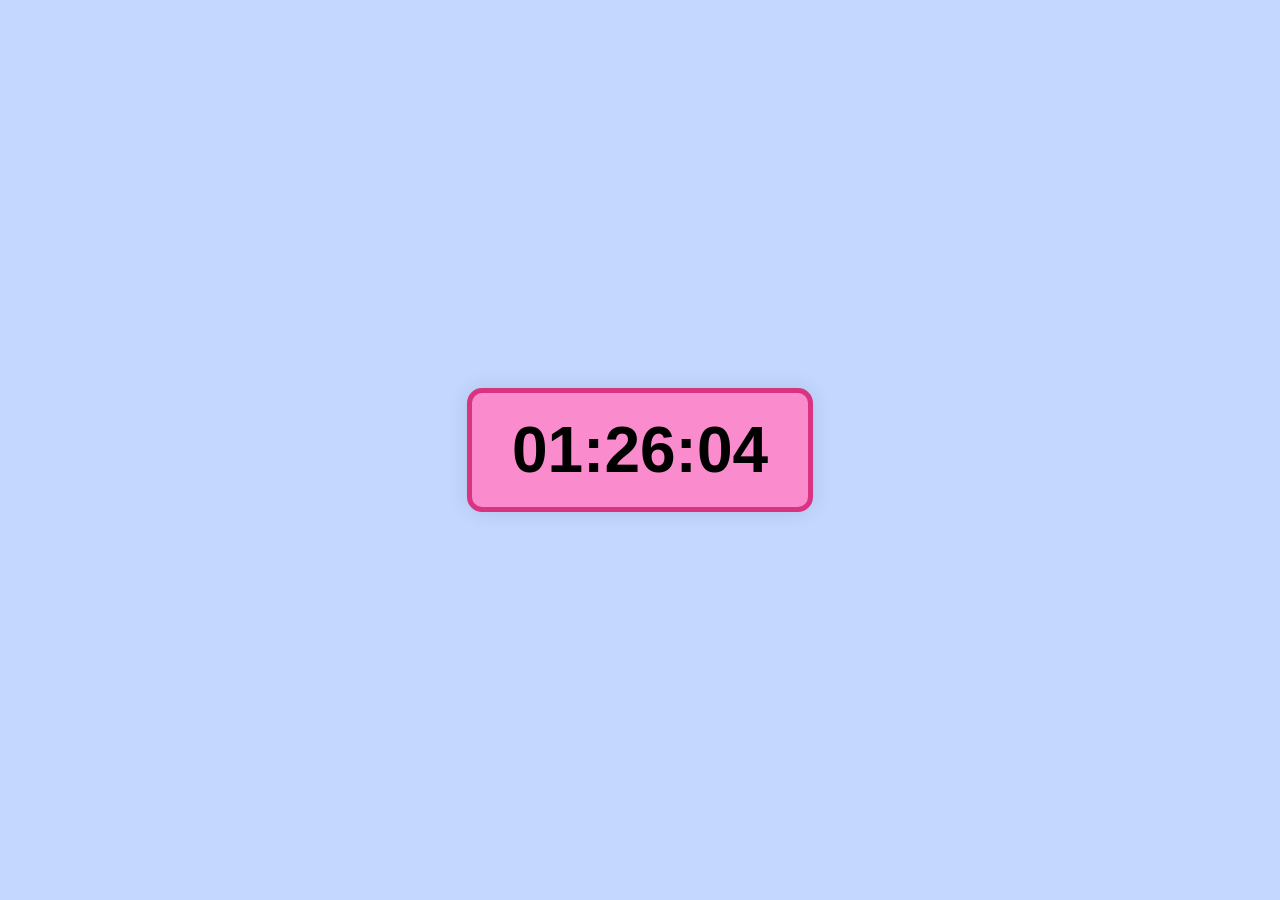
<file: projetos/relogio/index.html>
<!DOCTYPE html>
<html lang="pt-br">
<head>
    <meta charset="UTF-8">
    <meta name="viewport" content="width=device-width, initial-scale=1.0">
    <title>Relógio digital</title>
    <style>
        body {
            display: flex;
            justify-content: center;
            align-items: center;
            height: 100vh;
            background-color: azure;
            color: black;
            font-family: 'Lucida Sans', 'Lucida Sans Regular', 'Lucida Grande', 'Lucida Sans Unicode', Geneva, Verdana, sans-serif;
            margin: 0;
            background-color:   rgb(196, 216, 255);
        }

        .relogio-container {
            font-size: 4rem;
            font-weight: bold;
            padding: 20px 40px;
            border: 5px solid #d83481;
            border-radius: 15px;
            background-color: #fa8bcc;
            box-shadow: 0px 0px 20px rgba(0, 0, 0, 0.11);
        }
    </style>
</head>
<body>
    <div class="relogio-container" id="relogio"></div>

    <script>
        function atualizarRelogio() {
            const data = new Date();
            const horas = String(data.getHours()).padStart(2, '0');
            const minutos = String(data.getMinutes()).padStart(2,'0');
            const segundos = String(data.getSeconds()).padStart(2,'0');
            
            document.getElementById('relogio').textContent = `${horas}:${minutos}:${segundos}`;
        }

        //Atualiza o relógio a cada 1000 milisegundos (1 segundo)
        setInterval(atualizarRelogio, 1000)

        //Executa a função imediatamente ao carregar a página
        atualizarRelogio();
    </script>
</body>
</html>
</file>
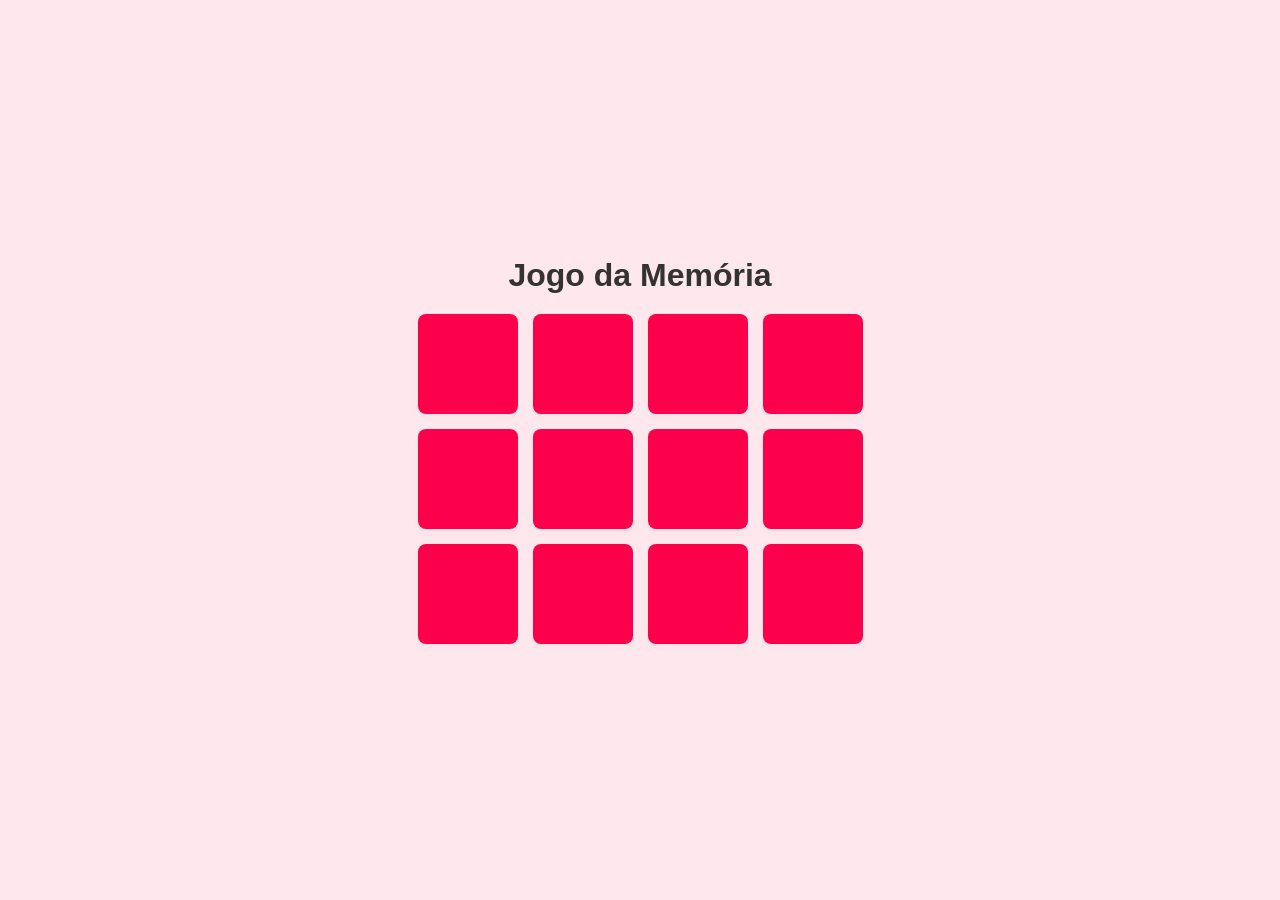
<file: projetos/jogo-de-memoria/jogo.html>
<!DOCTYPE html>
<html lang="pt-br">
<head>
    <meta charset="UTF-8">
    <meta name="viewport" content="width=device-width, initial-scale=1.0">
    <title>Puzzle</title>
    <link rel="stylesheet" href="style.css">
</head>
<body>
    <main class="jogo-container">
        <h1>Jogo da Memória</h1>
        <div id="tabuleiro" class="tabuleiro"></div>
    </main>

    <script src="script.js"></script>

</body>
</html>
</file>
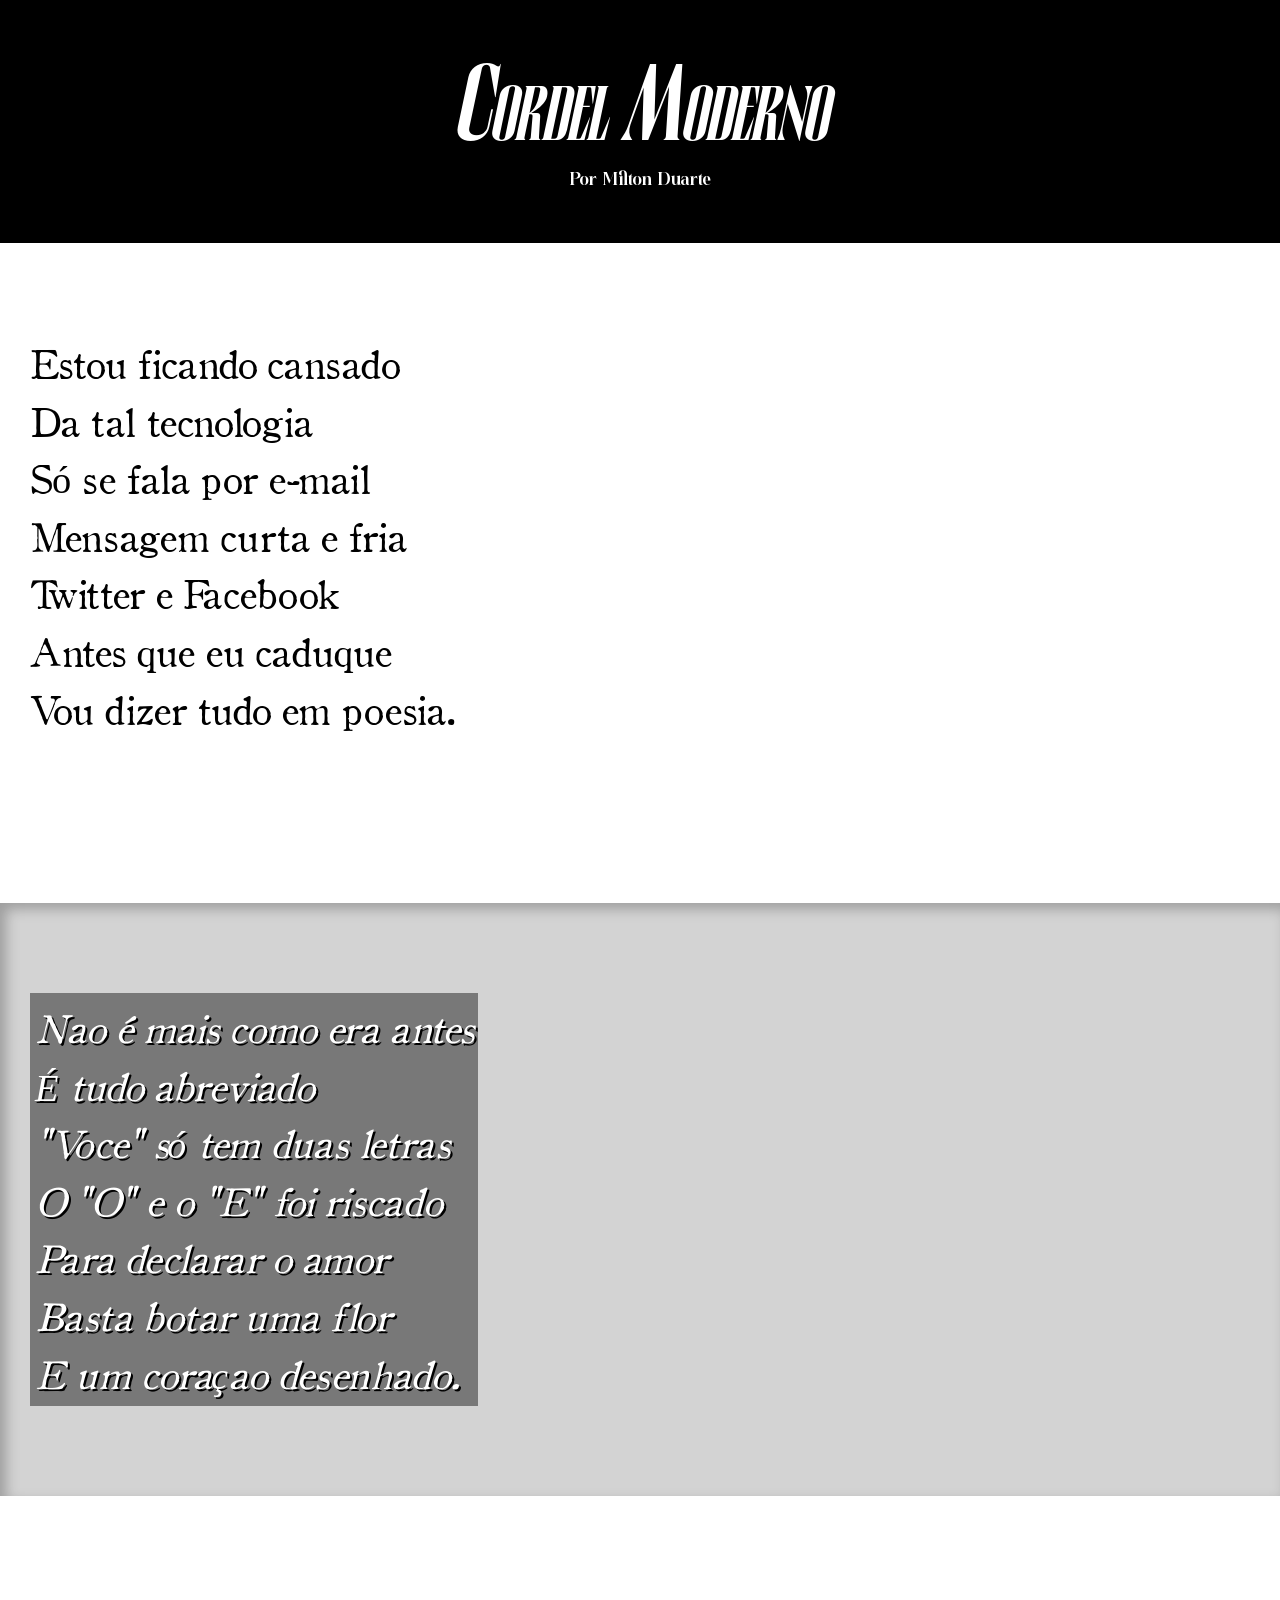
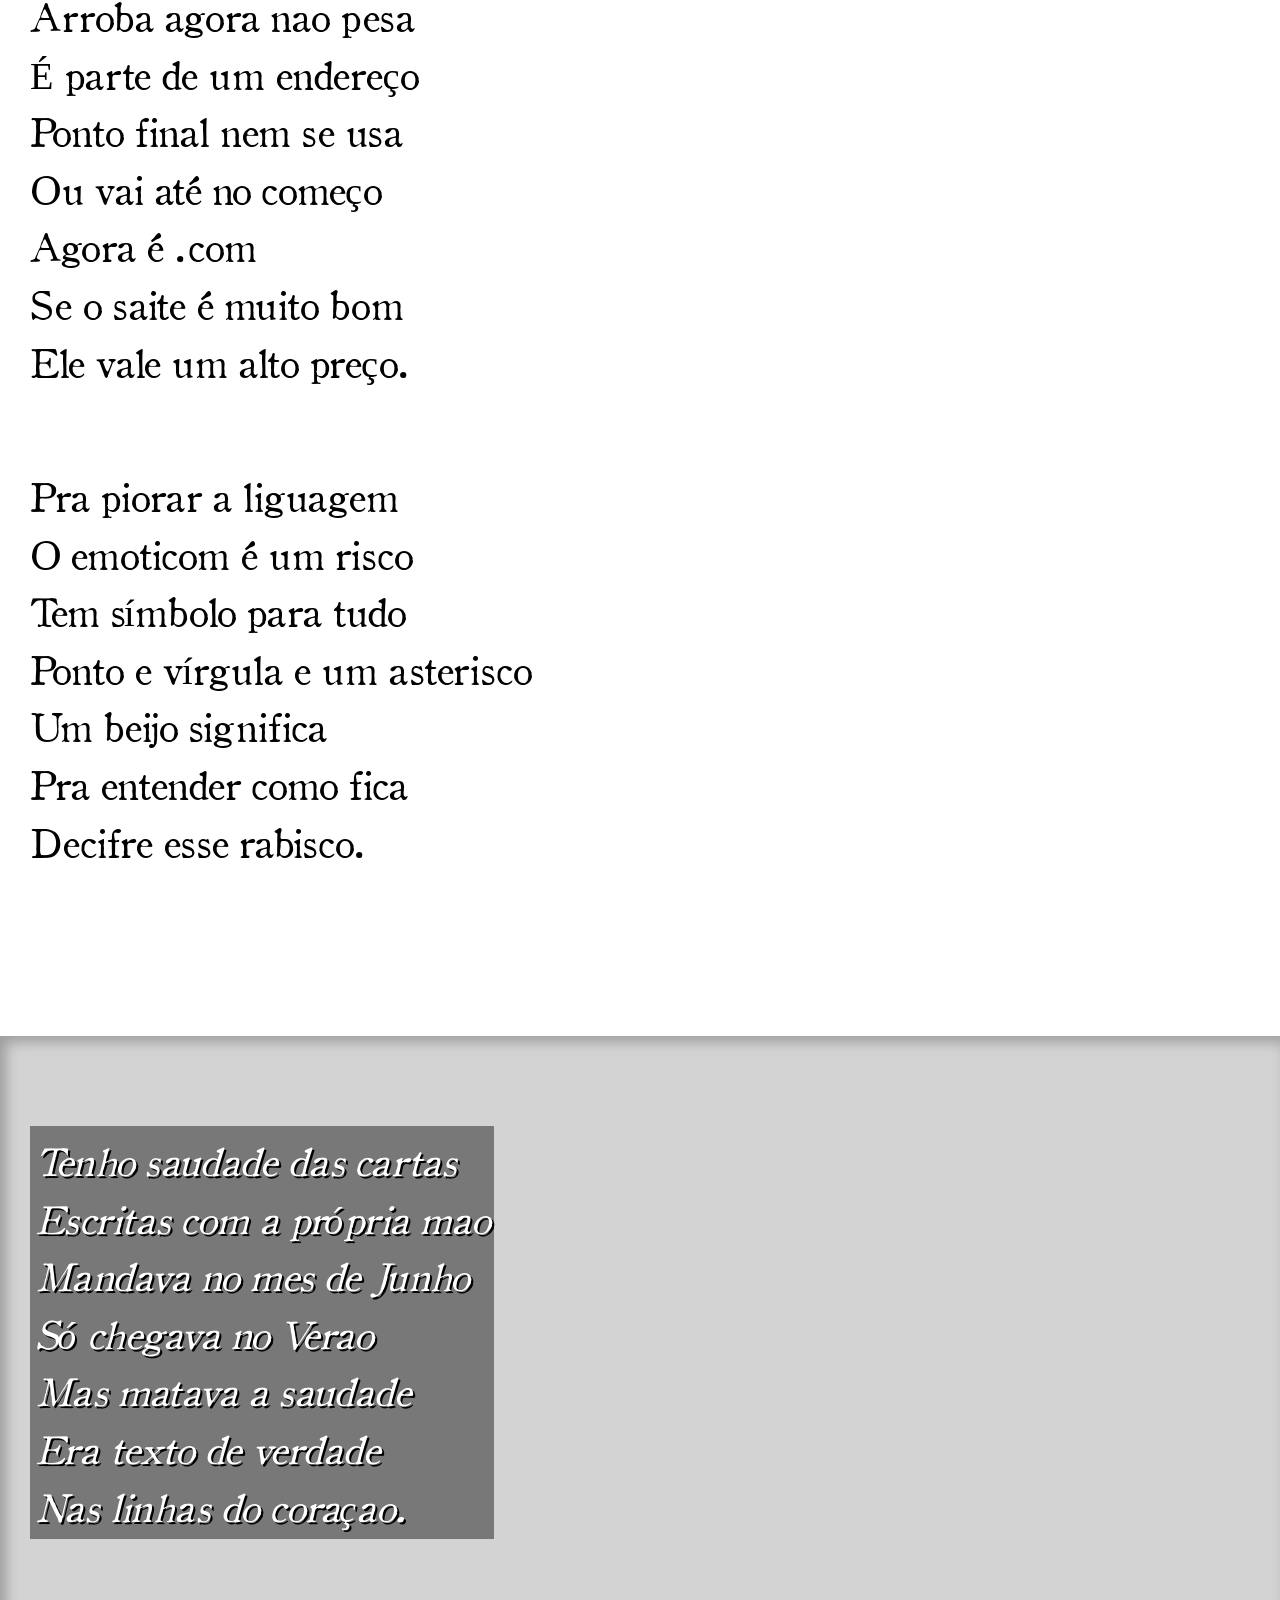
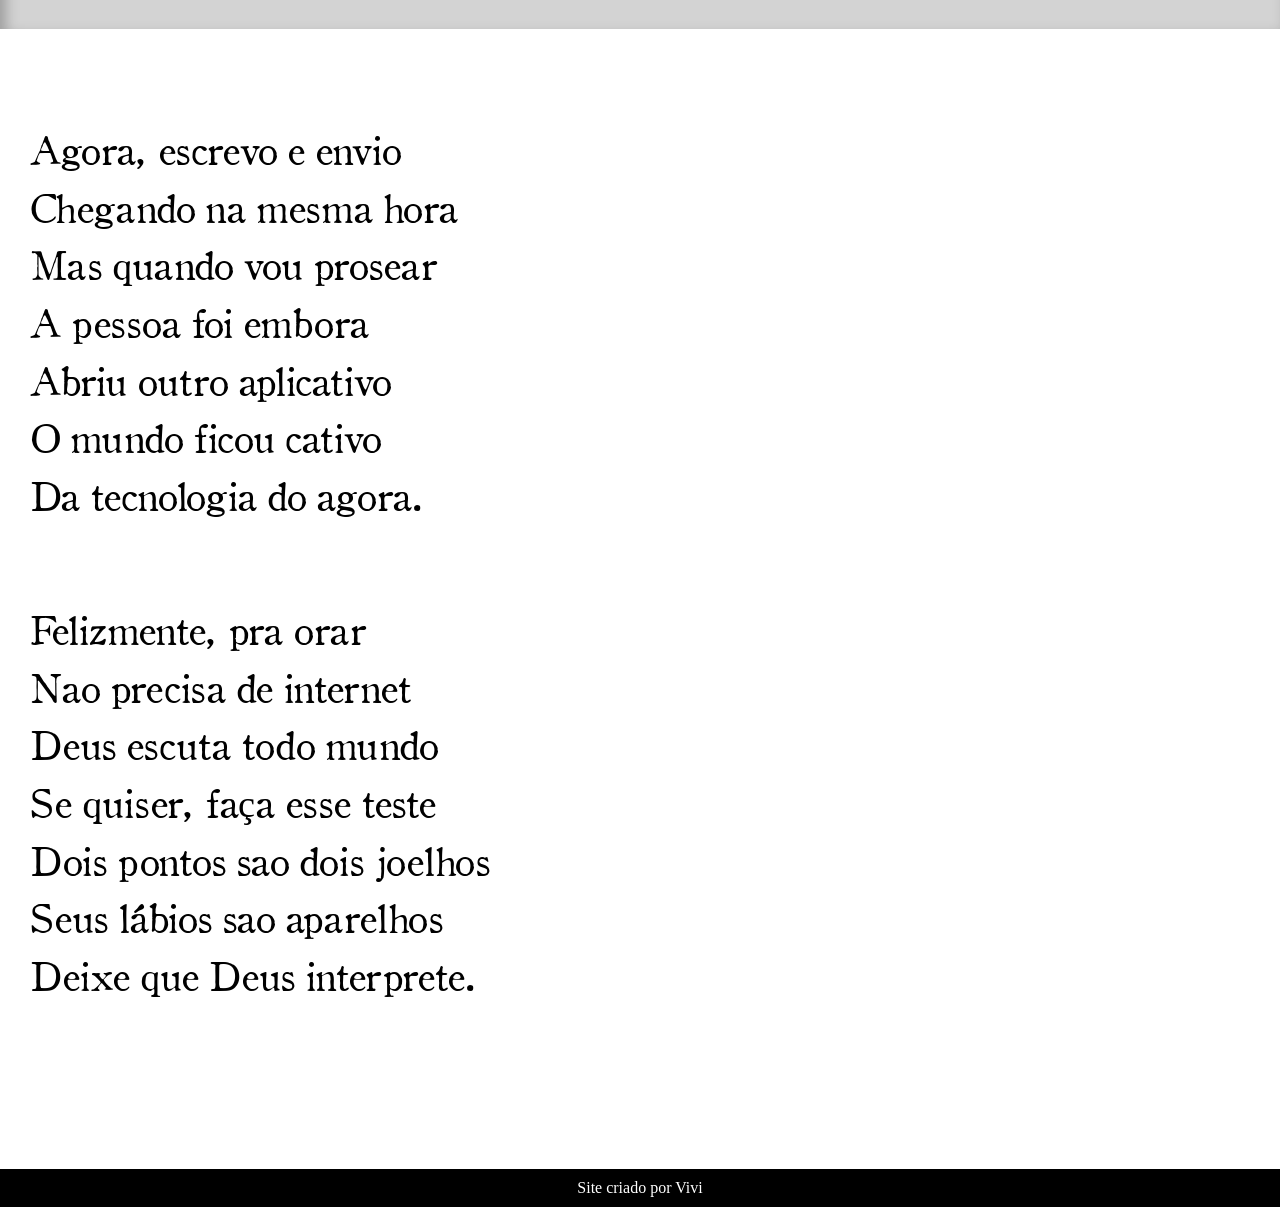
<file: projetos/projeto-cordel/cordel.html>
<!DOCTYPE html>
<html lang="pt-br">
<head>
    <meta charset="UTF-8">
    <meta name="viewport" content="width=device-width, initial-scale=1.0">
    <link rel="stylesheet" href="style.css">
    <title>Projeto: Mini-Cordel</title>
    <style>
    </style>
</head>
<body>
    <header>
        <h1>Cordel Moderno</h1>
        <p>Por <a href="https://www.recantodasletras.com.br/poesias/3186743" target="_blank">Milton Duarte</a></p>
    </header>
    
    <section class="normal">
        <p>
            Estou ficando cansado <br>
            Da tal tecnologia <br>
            Só se fala por e-mail <br>
            Mensagem curta e fria <br>
            Twitter e Facebook <br>
            Antes que eu caduque <br>
            Vou dizer tudo em poesia. <br>
        </p>
    </section>
    <section class="imagem" id="img01">
        <p>
            <i>
                Não é mais como era antes <br>
                É tudo abreviado <br>
                "Você" só tem duas letras <br>
                O "O" e o "E" foi riscado <br>
                Para declarar o amor <br>
                Basta botar uma flor <br>
                E um coração desenhado. <br>
            </i>
        </p>
    </section>
    <section class="normal">
        <p>
            Arroba agora não pesa <br>
            É parte de um endereço <br>
            Ponto final nem se usa <br>
            Ou vai até no começo <br>
            Agora é .com <br>
            Se o saite é muito bom<br>
            Ele vale um alto preço.<br>
        </p>

        <p>
            Pra piorar a liguagem<br>
            O emoticom é um risco<br>
            Tem símbolo para tudo<br>
            Ponto e vírgula e um asterisco<br>
            Um beijo significa<br>
            Pra entender como fica<br>
            Decifre esse rabisco.<br>
        </p>
    </section>
    <section class="imagem" id="img02">
        <p>
            <i>
                Tenho saudade das cartas<br>
                Escritas com a própria mão<br>
                Mandava no mês de Junho<br>
                Só chegava no Verão<br>
                Mas matava a saudade<br>
                Era texto de verdade<br>
                Nas linhas do coração.<br>
            </i>
        </p>
    </section>
    <section class="normal">
        <p>
            Agora, escrevo e envio<br>
            Chegando na mesma hora<br>
            Mas quando vou prosear<br>
            A pessoa foi embora<br>
            Abriu outro aplicativo<br>
            O mundo ficou cativo<br>
            Da tecnologia do agora.<br>
        </p>

        <p>
            Felizmente, pra orar<br>
            Não precisa de internet<br>
            Deus escuta todo mundo<br>
            Se quiser, faça esse teste<br>
            Dois pontos são dois joelhos<br>
            Seus lábios são aparelhos<br>
            Deixe que Deus interprete.<br>
        </p>
    </section>

    <footer>
        <p>Site criado por <a href="#">Vivi</a></p>
    </footer>
</body>
</html>
</file>
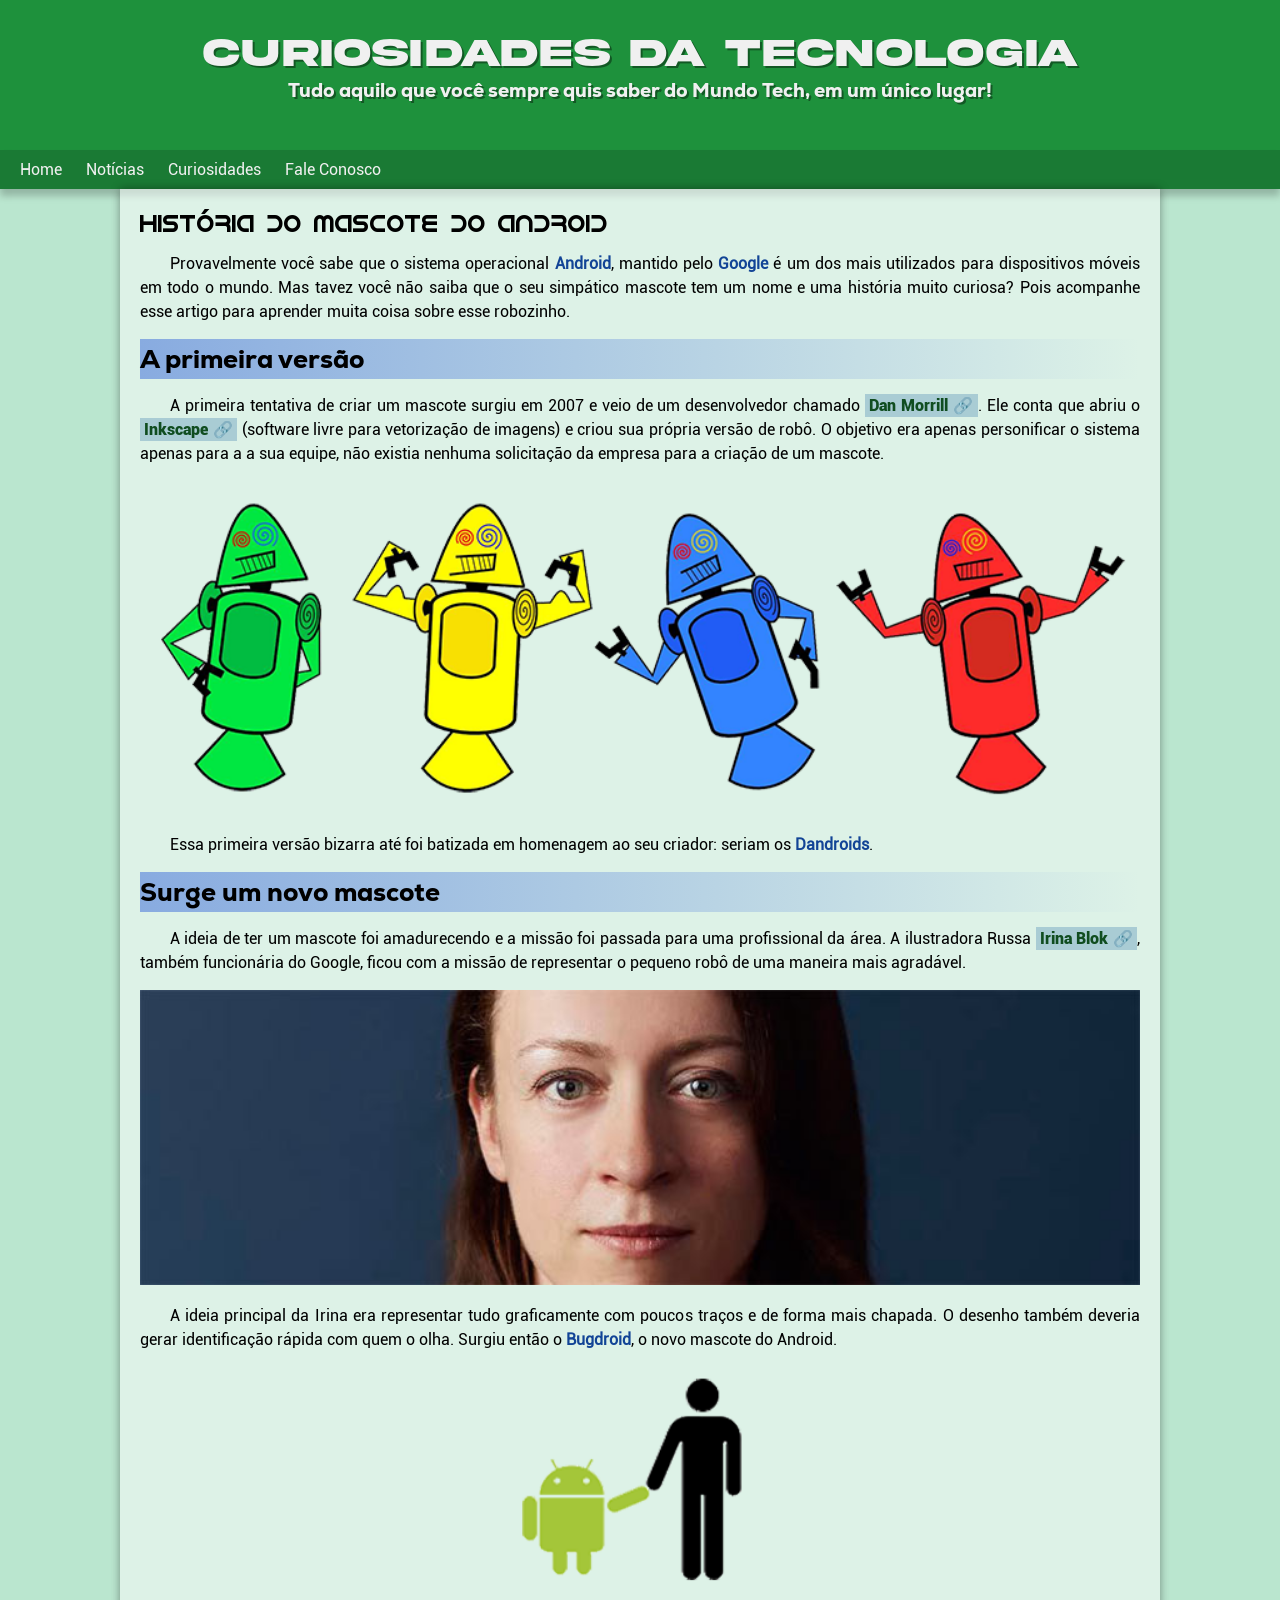
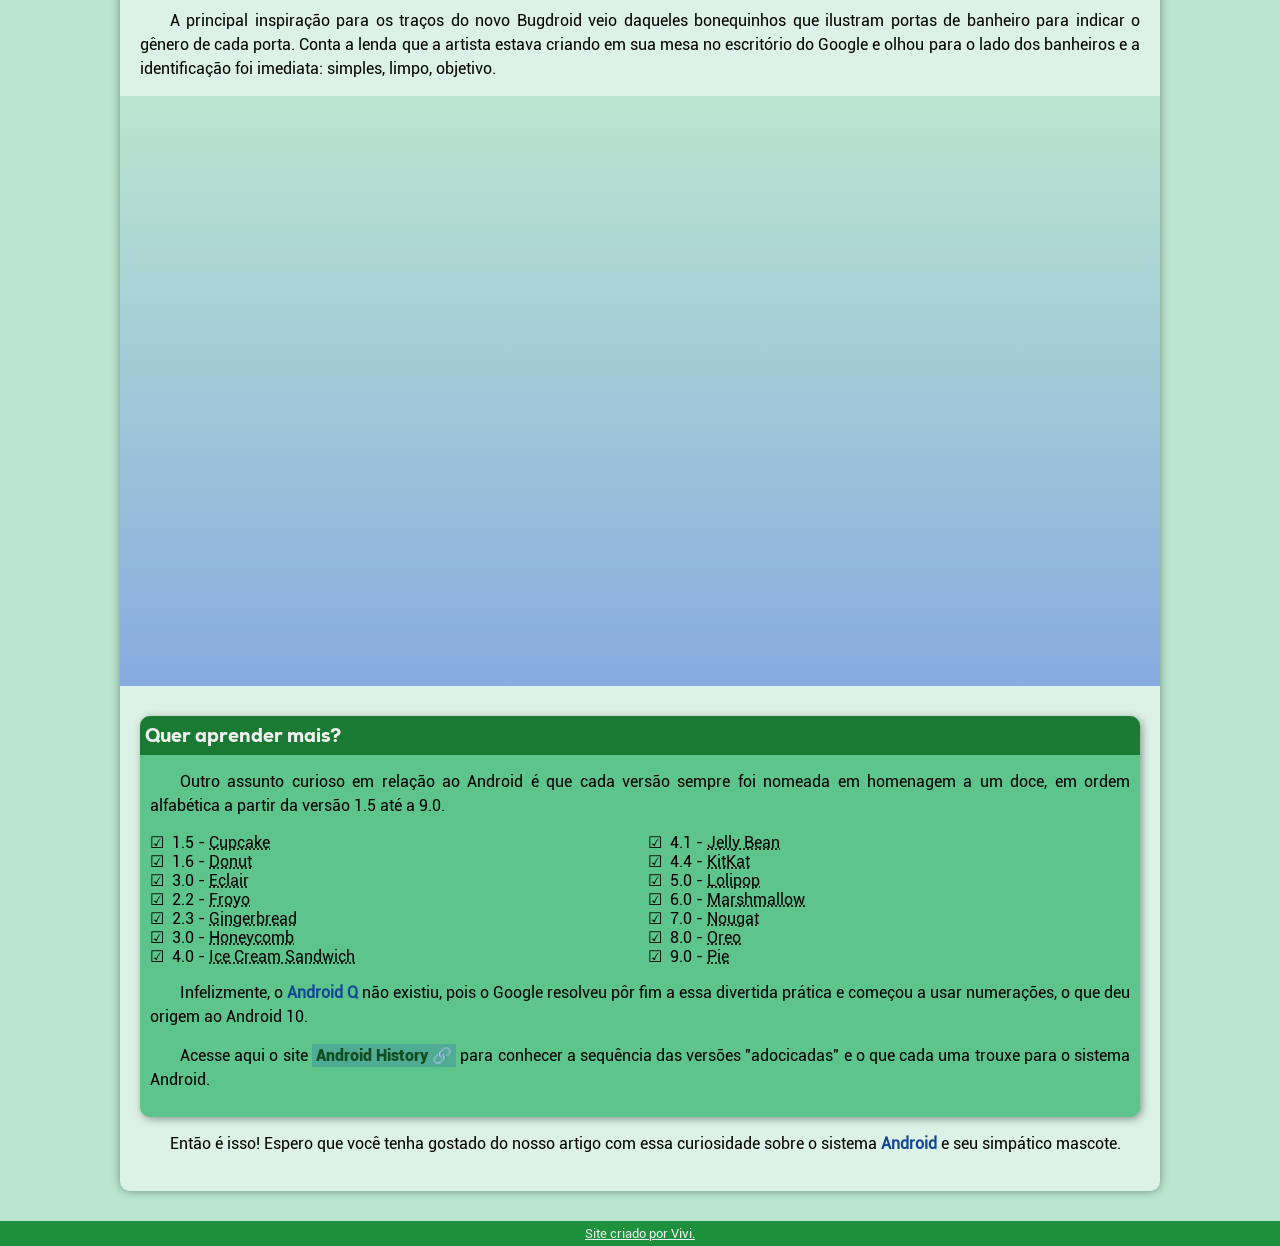
<file: projetos/projeto-educacional/projetinho.html>
<!DOCTYPE html>
<html lang="pt-br">
<head>
    <meta charset="UTF-8">
    <meta name="viewport" content="width=device-width, initial-scale=1.0">
    <title>Como surgiu o mascote android?</title>
    <link rel="shortcut icon" href="imagens/favicon.ico" type="image/x-icon">
    <link rel="stylesheet" href="estilo/style.css">
    <style>
        @font-face {
            font-family: 'Roboto';
            src: url(fontes/Roboto-Normal.ttf) format(truetype);
        }
        @font-face {
            font-family: 'Roboto Bold';
            src: url(fontes/Roboto-Black.ttf) format(truetype);
            font-weight: bold;
        }
        @font-face {
            font-family: 'Nexa';
            src: url(fontes/Nexa-Heavy.ttf)  format(truetype);
            font-weight: normal;
        }
        @font-face {
            font-family: 'Android';
            src: url(estilo/idroid.otf) format(opentype);
            font-weight: normal;
        }
        @font-face {
            font-family: 'Akira';
            src: url(fontes/Akira\ Expanded\ Demo.otf) format(opentype);
        }
        body {
            font-family: 'Roboto', Verdana, Helvetica, sans-serif;
        }
    </style>
</head>
<body>
    <header>
        <h1>Curiosidades da Tecnologia</h1>
        <p>Tudo aquilo que você sempre quis saber do Mundo Tech, em um único lugar!</p>
    </header>
    <nav>
        <a href="#">Home</a>
        <a href="#">Notícias</a>
        <a href="#">Curiosidades</a>
        <a href="#">Fale Conosco</a>
    </nav>
    <main>
        <article>
            <h1>História do Mascote do Android</h1>

            <p>Provavelmente você sabe que o sistema operacional <strong>Android</strong>, mantido pelo <strong>Google</strong> é um dos mais utilizados para dispositivos móveis em todo o mundo. Mas tavez você não saiba que o seu simpático mascote tem um nome e uma história muito curiosa? Pois acompanhe esse artigo para aprender muita coisa sobre esse robozinho.</p>

            <h2>A primeira versão</h2>

            <p>A primeira tentativa de criar um mascote surgiu em 2007 e veio de um desenvolvedor chamado <a href="https://androidcommunity.com/dan-morrill-shows-us-the-android-mascot-that-almost-was-20130103/" target="_blank" class="externo">Dan Morrill</a>. Ele conta que abriu o <a href="https://inkscape.org/pt-br/" target="_blank" class="externo">Inkscape</a> (software livre para vetorização de imagens) e criou sua própria versão de robô. O objetivo era apenas personificar o sistema apenas para a a sua equipe, não existia nenhuma solicitação da empresa para a criação de um mascote.</p>

            <picture>
                <source media="(max-width: 600px)" srcset="imagens/dan-droids-pq.png">
                <img src="imagens/dan-droids.png" alt="androids">
            </picture>

            <p>Essa primeira versão bizarra até foi batizada em homenagem ao seu criador: seriam os <strong>Dandroids</strong>.</p>

            <h2>Surge um novo mascote</h2>

            <p>A ideia de ter um mascote foi amadurecendo e a missão foi passada para uma profissional da área. A ilustradora Russa <a href="https://www.irinablok.com/android" target="_blank" class="externo">Irina Blok</a>, também funcionária do Google, ficou com a missão de representar o pequeno robô de uma maneira mais agradável.</p>

            <picture>
                <source media="(max-width: 600px)" srcset="imagens/irina-blok-pq.jpg">               
                <img src="imagens/irina-blok.jpg" alt="irina-blok">
            </picture>

            <p>A ideia principal da Irina era representar tudo graficamente com poucos traços e de forma mais chapada. O desenho também deveria gerar identificação rápida com quem o olha. Surgiu então o <strong>Bugdroid</strong>, o novo mascote do Android.</p>

            <img src="imagens/bugdroid.png" class="pequena" alt="bugdroid">

            <p>A principal inspiração para os traços do novo Bugdroid veio daqueles bonequinhos que ilustram portas de banheiro para indicar o gênero de cada porta. Conta a lenda que a artista estava criando em sua mesa no escritório do Google e olhou para o lado dos banheiros e a identificação foi imediata: simples, limpo, objetivo.</p>

            <div id="video"><iframe width="560" height="315" src="https://www.youtube.com/embed/l2UDgpLz20M?si=g37mBf4zWtAS0C51" title="YouTube Video" frameborder="0" allow="accelerometer; autoplay; clipboard-write; encrypted-media; gyroscope; picture-in-picture; web-share" referrerpolicy="strict-origin-when-cross-origin"></iframe></div>
            
            <aside>
                <h3>Quer aprender mais?</h3>
                <p>Outro assunto curioso em relação ao Android é que cada versão sempre foi nomeada em homenagem a um doce, em ordem alfabética a partir da versão 1.5 até a 9.0.</p>
                <ul>
                    <li>1.5 - <abbr title="Bolo de pote">Cupcake</abbr></li>
                    <li>1.6 - <abbr title="Rosquinaha">Donut</abbr></li>
                    <li>3.0 - <abbr title="Bomba">Eclair</abbr></li>
                    <li>2.2 - <abbr title="Iogurte congelado">Froyo</abbr></li>
                    <li>2.3 - <abbr title="Biscoito de gengibre">Gingerbread</abbr></li>
                    <li>3.0 - <abbr title="Favo de mel">Honeycomb</abbr></li>
                    <li>4.0 - <abbr title="Sanduíche de sorvete">Ice Cream Sandwich</abbr></li>
                    <li>4.1 - <abbr title="Jujuba">Jelly Bean</abbr></li>
                    <li>4.4 - <abbr title="KitKat">KitKat</abbr></li>
                    <li>5.0 - <abbr title="Pirulito">Lolipop</abbr></li>
                    <li>6.0 - <abbr title="Marshmallow">Marshmallow</abbr></li>
                    <li>7.0 - <abbr title="Torrone">Nougat</abbr></li>
                    <li>8.0 - <abbr title="Oreo">Oreo</abbr></li>
                    <li>9.0 - <abbr title="Torta">Pie</abbr></li>
                </ul>
                <p>Infelizmente, o <strong>Android Q</strong> não existiu, pois o Google resolveu pôr fim a essa divertida prática e começou a usar numerações, o que deu origem ao Android 10.</p>
                <p>Acesse aqui o site <a href="https://www.android.com/intl/en_uk/history/#/donut" target="_blank" class="externo ">Android History</a> para conhecer a sequência das versões "adocicadas" e o que cada uma trouxe para o sistema Android.</p>
            </aside>

            <p>Então é isso! Espero que você tenha gostado do nosso artigo com essa curiosidade sobre o sistema <strong>Android</strong> e seu simpático mascote.</p>
        </article>
    </main>
    <footer>    
        <p>Site criado por Vivi.</p>
    </footer>
</body>
</html>
</file>
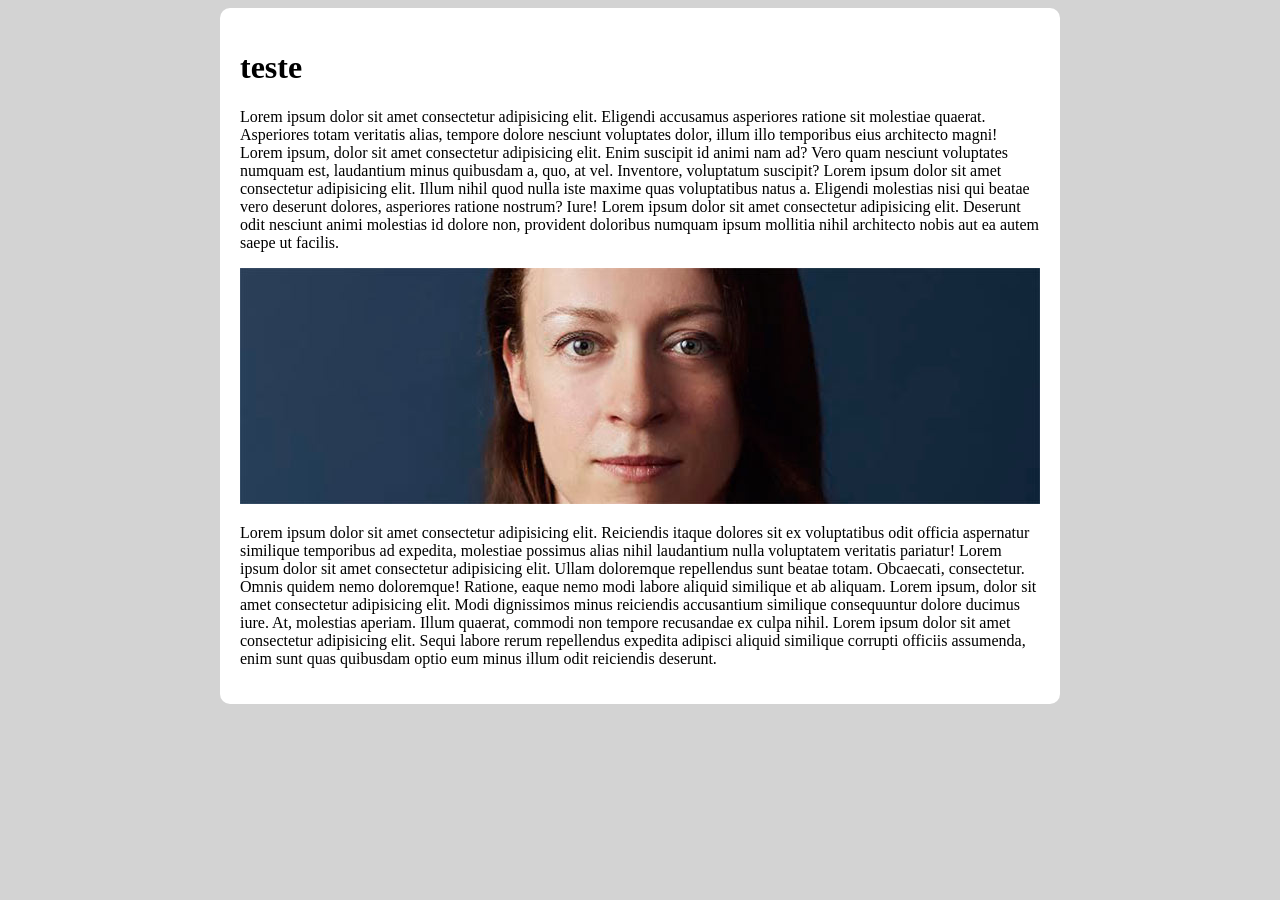
<file: projetos/projeto-educacional/responsivel.html>
<!DOCTYPE html>
<html lang="en">
<head>
    <meta charset="UTF-8">
    <meta name="viewport" content="width=device-width, initial-scale=1.0">
    <title>Document</title>
    <style>
        body {
            background-color: lightgray;

        }
        main{
            background-color: white;
            padding: 20px;
            border-radius: 10px;

            min-width: 320px;
            max-width: 800px;
            margin: auto;
        }
        img {
            width: 100%;
        }
    </style>
</head>
<body>
    <main>
        <h1>teste</h1>
        <p>Lorem ipsum dolor sit amet consectetur adipisicing elit. Eligendi accusamus asperiores ratione sit molestiae quaerat. Asperiores totam veritatis alias, tempore dolore nesciunt voluptates dolor, illum illo temporibus eius architecto magni! Lorem ipsum, dolor sit amet consectetur adipisicing elit. Enim suscipit id animi nam ad? Vero quam nesciunt voluptates numquam est, laudantium minus quibusdam a, quo, at vel. Inventore, voluptatum suscipit? Lorem ipsum dolor sit amet consectetur adipisicing elit. Illum nihil quod nulla iste maxime quas voluptatibus natus a. Eligendi molestias nisi qui beatae vero deserunt dolores, asperiores ratione nostrum? Iure! Lorem ipsum dolor sit amet consectetur adipisicing elit. Deserunt odit nesciunt animi molestias id dolore non, provident doloribus numquam ipsum mollitia nihil architecto nobis aut ea autem saepe ut facilis.</p>
        <picture>
            <source media="(max-width: 800px )" srcset="imagens/irina-blok-pq.jpg">
            <img src="imagens/irina-blok.jpg" alt="irina-blok"></picture>
        <p>Lorem ipsum dolor sit amet consectetur adipisicing elit. Reiciendis itaque dolores sit ex voluptatibus odit officia aspernatur similique temporibus ad expedita, molestiae possimus alias nihil laudantium nulla voluptatem veritatis pariatur! Lorem ipsum dolor sit amet consectetur adipisicing elit. Ullam doloremque repellendus sunt beatae totam. Obcaecati, consectetur. Omnis quidem nemo doloremque! Ratione, eaque nemo modi labore aliquid similique et ab aliquam. Lorem ipsum, dolor sit amet consectetur adipisicing elit. Modi dignissimos minus reiciendis accusantium similique consequuntur dolore ducimus iure. At, molestias aperiam. Illum quaerat, commodi non tempore recusandae ex culpa nihil. Lorem ipsum dolor sit amet consectetur adipisicing elit. Sequi labore rerum repellendus expedita adipisci aliquid similique corrupti officiis assumenda, enim sunt quas quibusdam optio eum minus illum odit reiciendis deserunt.</p>
    </main>
</body>
</html>
</file>
<file: projetos/jogo-de-memoria/style.css>
*{
    box-sizing: border-box;
    margin: 0;
    padding: 0;
}

body{
    display: flex;
    justify-content: center;
    align-items: center;
    min-height: 100vh;
    background-color: #f0f2f5;
    font-family: Arial, Helvetica, sans-serif;
    background-color: #ffe7ee;
}

.jogo-container {
    text-align: center;
}

h1{
    margin-bottom: 20px;
    color: #333;
}

.tabuleiro {
    display: grid;
    grid-template-columns: repeat(4, 100px);
    grid-template-rows: repeat(3,100px);
    gap: 15px;
    perspective: 1000px; /*efeito 3d*/
}

.carta{
    width: 100px;
    height: 100px;
    position: relative;
    transform-style: preserve-3d;
    transition: transform 0.5s;
    cursor: pointer;
}

.carta.virada {
    transform: rotateY(180deg);
}

.carta-frente, .carta-verso{
    width: 100px;
    height: 100px;
    position: absolute;
    border-radius: 8px;
    box-shadow: 0 4px 8px #00000007;
    backface-visibility: hidden;
}

.carta-frente {
    background-color: #fc004c;
}

.carta-verso{
    background-color: #fff;
    display: flex;
    justify-content: center;
    align-items: center;
    font-size: 2rem;
    transform: rotateY(180deg);
}
</file>
<file: projetos/projeto-cordel/style.css>
@charset "UTF-8";

@font-face {
    font-family: Audemars;
    src: url(fontes/jhc_audemars/JHCAudemars-BoldItalic.otf) format(opentype)
}
@font-face {
    font-family: Misthefa;
    src: url(fontes/misthefa_aveline/Misthefa\ Aveline.ttf) format(truetype);
}
@font-face {
    font-family: OldStyle;
    src: url(fontes/oldstyle_hplhs/OLDSH___.TTF) format(truetype);
    font-weight: normal;
}

*{
    margin: 0px;
    padding: 0px;
}

html, body {
    min-height: 100vh;
    background-color: lightgrey;
}

header{
    background-color: black;
    color: white;
    text-align: center;
}
header > h1{
    padding-top: 50px;
    font-family: 'Audemars';
    font-variant: small-caps;
    font-size: 7vw;
}
header > p {
    
    padding-bottom: 50px;
    font-family: 'Misthefa';
    font-size: 20px;
}

header a, footer a{
    color: white;
    text-decoration: none;
    font-weight: border;
}
header a:hover, footer a:hover{
    text-decoration: underline;
}

section {
    padding-top: 10vh;
    padding-bottom: 10vh;
    line-height: 1.5em;
    padding-left: 30px;
    font-size: 3vw;

}
section > p {
    padding-bottom: 2em;
}
section.normal{
    background-color: white;
    color: black;
    font-family: 'OldStyle';
}
section.imagem{
    background-color: rgb(134, 88, 177);
    color: white;
    box-shadow: inset 6px 6px 13px 0px rgba(0, 0, 0, 0.253);
    background-attachment: fixed;
    
}
section.imagem > p{
    display: inline-block;
    padding: 5px;
    background-color: rgba(0, 0, 0, 0.432);
    font-family: 'OldStyle';
    text-shadow: 2px 2px 0px black;

}

section#img01{
    background-image: url(pacote-d012/imagens/background001.jpg);
    background-position: right center;
    background-size: cover;
}
section#img02{
    background-image: url(pacote-d012/imagens/background002.jpg);
    background-position: right center;
    background-size: cover;
}
footer{
    background-color: black;
    color: white;
    text-align: center;
    padding: 10px;
}
</file>
<file: projetos/projeto-educacional/estilo/style.css>
@charset "UTF-8";

:root{
    --cor0: #BAE6CF;
    --cor1: #124496;
    --cor2: #5dc58c;
    --cor3: #1E913C;
    --cor4: #3FEF40;
    --cor5: #2fa866;
    --cor6: #f0f0f0;
    --cor7: #1a7a34;
    --cor8: rgb(136, 171, 224);  
}

*{
   margin:  0px;
   padding: 0px; 
}

body{
    background-color: #BAE6CF;
}
a.externo::after {
    content: '\00A0\1F517';
}

header{
    background-color: var(--cor3);
    min-height: 130px;
    text-align: center;
    padding-top: 20px;
}
header > p {
    color: #f0f0f0;
    font-family: 'Nexa';
    font-size: 1.2em;
    max-width: 1000px;
    margin: auto;
    padding-bottom: 30px;
    text-shadow: 2px 2px 0px rgba(0, 0, 0, 0.39);
}
header > h1 {
    color: #f0f0f0;
    font-family: 'Akira';
    font-size: 40px;
    padding-top: 10px;
    margin-bottom: 03px;
    text-shadow: 2px 2px 0px rgba(0, 0, 0, 0.39);
    margin: auto;
}


nav{
    background-color: var(--cor7);
    padding: 10px;
    box-shadow: 0px 7px 7px rgba(0, 0, 0, 0.212);
}
nav > a {
    color: #f0f0f0;
    padding: 10px;
    border-radius: 4px;
    text-decoration: none;
    transition-duration: 0.3s;
}
nav > a:hover{
    background-color: var(--cor1);
    color: var(--cor4);
}

main{
    min-width: 260px;
    max-width: 1000px;
    margin: auto;
    margin-bottom: 30px;
    padding: 20px;
    background-color: #ffffff83;
    box-shadow: 0px 0px 10px rgba(0, 0, 0, 0.384);
    border-bottom-left-radius: 10px;
    border-bottom-right-radius: 10px;
}


main p{
    margin: 15px 0px;
    text-align: justify;
    text-indent: 30px;
    font-size: 1em;
    line-height: 1.5em;
}
main strong {
    color: var(--cor1);
    font-weight: bolder;
}
main a {
    font-family: 'Roboto Bold';
    text-decoration: none;
    font-weight: bold;
    color: #104d20;
    background-color: #2f72a84b;
    padding: 2px 4px;
}
main a:hover {
    text-decoration: underline;
    color: #5074b8;
}
main > article > h1 {
    font-family: 'Android';
    font-weight: normal;
}
main > article > h2 {
    font-family: 'Nexa';
    font-size: 1.6em;
    color: #000000;
    font-weight: normal;
    background-image: linear-gradient(to right, var(--cor8), transparent);
}
main img {
    width: 100%;
}
main img.pequena {
    max-width: 350px;
    display: block;
    margin: auto; 
}
div#video {
    background-image: linear-gradient(to bottom, var(--cor0), var(--cor8));
    margin: 0px -20px 30px -20px; 
    padding: 20px;
    padding-bottom: 57%;
    position: relative;
}
div#video > iframe {
    position: absolute;
    top: 5%;
    left: 5%;
    width: 90%;
    height: 90%;
}

aside {
    background-color: var(--cor2);
    padding: 10px;
    border-radius: 10px;
    box-shadow: 2px 2px 9px rgba(0, 0, 0, 0.39);
}
aside > h3 {
    font-family: 'Nexa';
    background-color: var(--cor7);
    color: #f0f0f0;
    padding: 5px;
    margin: -10px -10px 0px -10px;
    border-radius: 10px 10px 0px 0px;
}
aside > ul {
    list-style-type: '\2611\00A0\00A0';
    list-style-position: inside;
    columns: 2;
}

footer {
    background-color: var(--cor3);
    color: #f0f0f0;
    text-align: center;
    font-size: 0.8em;
    padding: 5px;
    text-decoration: underline;
}
</file>
